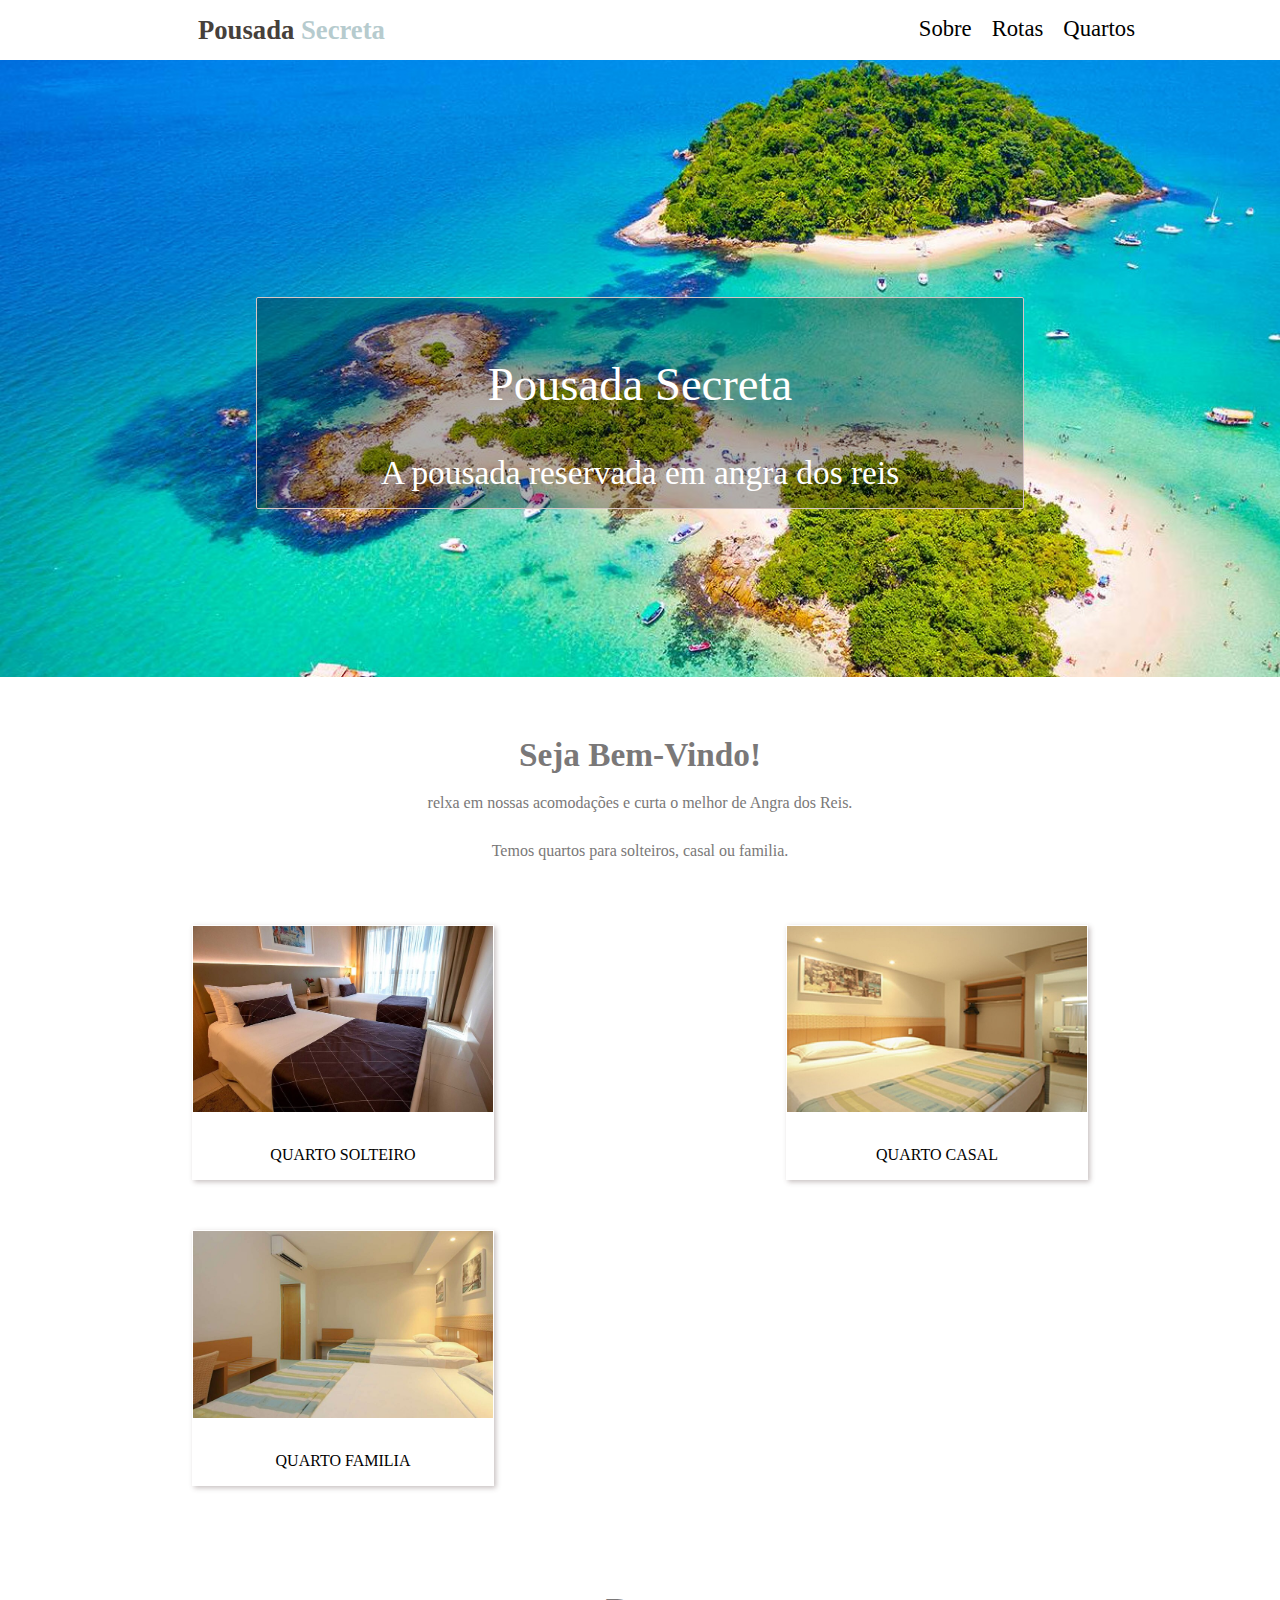
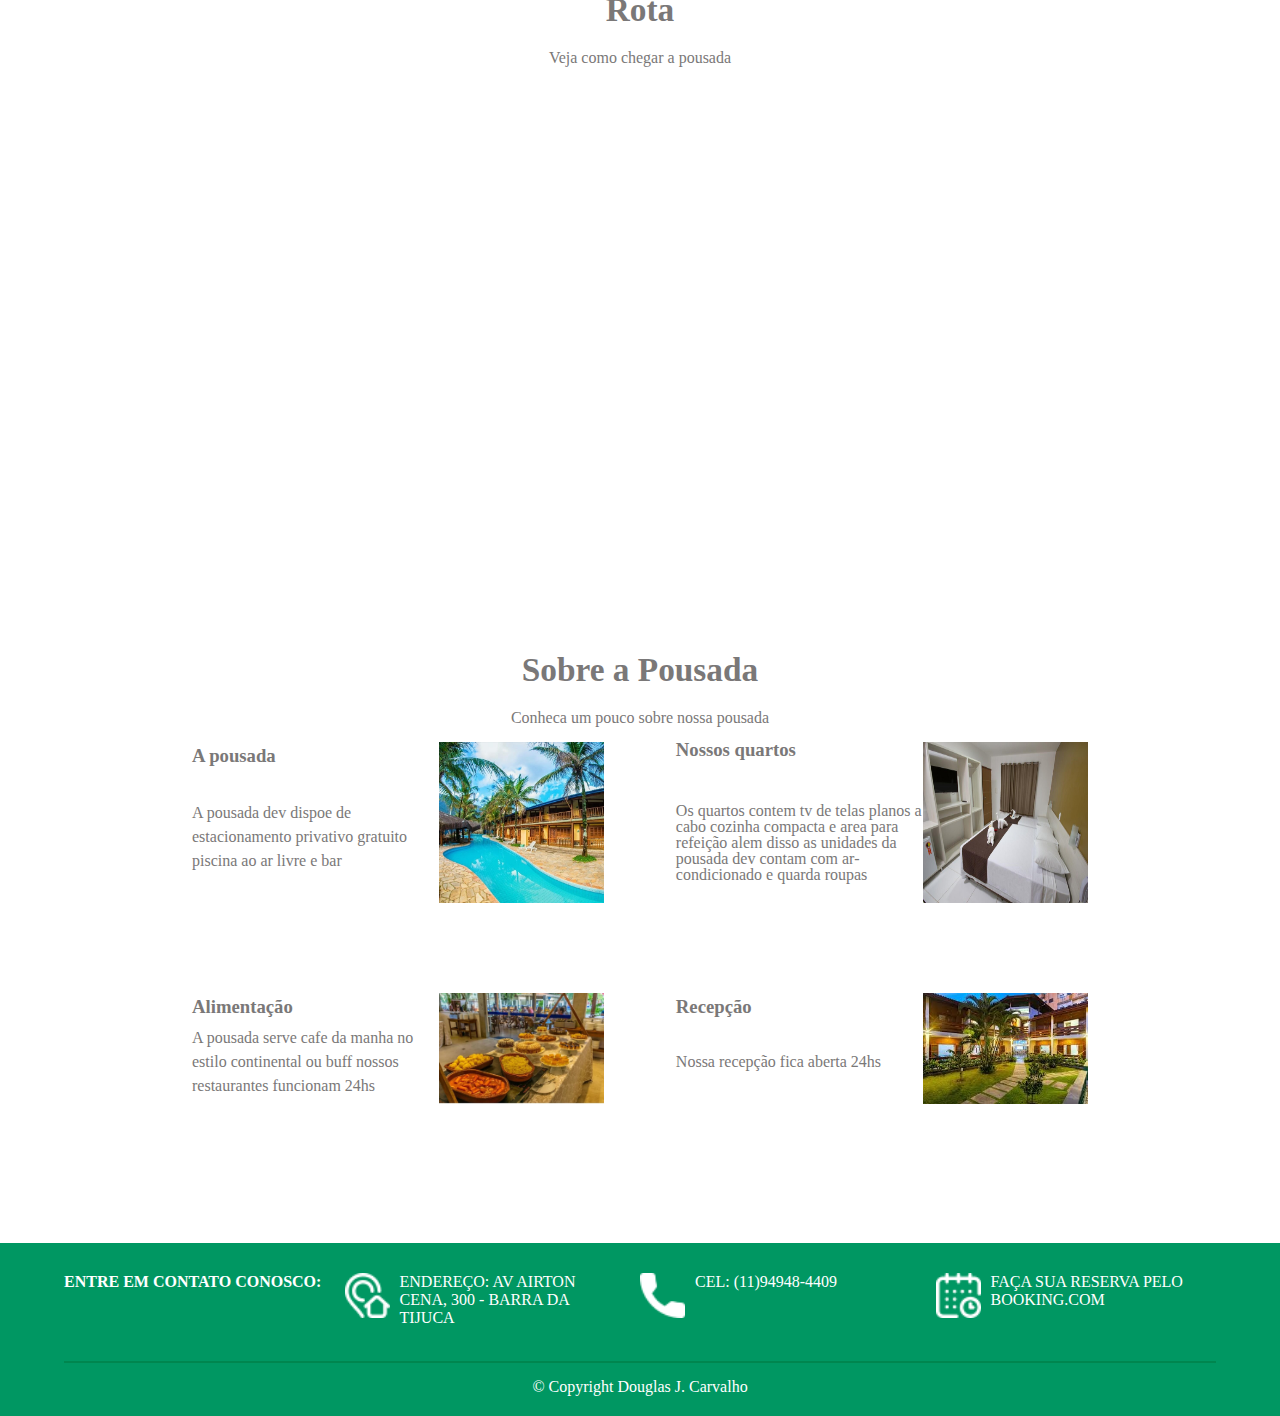
<file: index.html>
<!DOCTYPE html>
<html lang="pt-br">
<head>
    <meta charset="UTF-8">
    <meta http-equiv="X-UA-Compatible" content="IE=edge">
    <meta name="viewport" content="width=device-width, initial-scale=1.0">
    <link rel="stylesheet" href="./_css/main-style.css">
    <title>Pousada-Secreta</title>
</head>
<body>
    <header class="cabecalho">
        <h2><a href="./index.html">Pousada <span>Secreta</span></a></h2>
        <nav class="navMenu">
            <ul>
                <li><a href="#sobre">Sobre</a></li>
                <li><a href="#rotas">Rotas</a></li>
                <li><a href="./quartos.html">Quartos</a></li>
            </ul>
        </nav>
    </header>
    <section class="corpo">
        <figure class="imgPrin">
            <img src="./_imgs/img-fundo.jpg" alt="ilha-vista-de-cima">
            <figcaption> <span>Pousada Secreta</span></br>A pousada reservada em angra dos reis</figcaption>
        </figure>
        <article class="artCont">
            <h2>Seja Bem-Vindo!</h2>
            <p>relxa em nossas acomodações e curta o melhor de Angra dos Reis.</br>
                Temos quartos para solteiros, casal ou familia.</p>
            <div class="descrQuart">
                <figure class="card">
                    <a href="./quartos.html#quart-solt">
                        <img src="./_imgs/quarto-solteiro1.jpg" alt="quarto-solteiro">
                        <figcaption>QUARTO SOLTEIRO</figcaption>
                    </a>
                </figure>
                <figure class="card">
                    <a href="./quartos.html#quart-casal">
                        <img src="./_imgs/quarto-casal1.jpg" alt="quarto-casal">
                        <figcaption>QUARTO CASAL</figcaption>
                    </a>
                </figure>
                <figure class="card">
                    <a href="./quartos.html#quart-familia">
                        <img src="./_imgs/quarto-familia1.jpg" alt="quarto-familia">
                        <figcaption>QUARTO FAMILIA</figcaption>
                    </a>
                </figure>
            </div>
        </article>
        <article class="artCont" id="rotas">
            <h2>Rota</h2>
            <p>Veja como chegar a pousada</p>
            <div class="rota">
                <iframe src="https://www.google.com/maps/embed?pb=!1m18!1m12!1m3!1d3672.441600009181!2d-44.527884985074!3d-23.007552584960678!2m3!1f0!2f0!3f0!3m2!1i1024!2i768!4f13.1!3m3!1m2!1s0x9daf166492d973%3A0x6619caeb7f3dd670!2sR.%20Ayrton%20Senna%2C%20300%20-%20Perequ%C3%AA%2C%20Angra%20dos%20Reis%20-%20RJ%2C%2023955-555!5e0!3m2!1spt-BR!2sbr!4v1637513548390!5m2!1spt-BR!2sbr" width="600" height="450" style="border:0;" allowfullscreen="" loading="lazy"></iframe>
                <p><strong>Endereço ficticio</strong></p>
            </div>
        </article>
        <article class="artCont" id="sobre">
            <h2>Sobre a Pousada</h2>
            <p>Conheca um pouco sobre nossa pousada</p>
            <div class="contCardSobre">
                <figure class="cardSobre">
                    <img src="./_imgs/img1.jpg" alt="">
                        <figcaption>
                            <h3>A pousada</h3>
                            <p>A pousada dev dispoe de estacionamento privativo gratuito piscina ao ar livre e bar</p>
                        </figcaption>
                </figure>
                <figure class="cardSobre">
                    <img src="./_imgs/img2.jpg" alt="">
                        <figcaption id="figquart">
                            <h3>Nossos quartos</h3>
                            <p>Os quartos contem tv de telas planos a cabo cozinha compacta e area para refeição alem disso as unidades da pousada dev contam com ar-condicionado e quarda roupas</p>
                        </figcaption>
                </figure>
                <figure class="cardSobre">
                    <img src="./_imgs/img3.jpg" alt="">
                        <figcaption>
                            <h3>Alimentação</h3>
                            <p>A pousada serve cafe da manha no estilo continental ou buff nossos restaurantes funcionam 24hs</p>
                        </figcaption>
                </figure>

                <figure class="cardSobre">
                    <img src="./_imgs/img5.jpg" alt="">
                        <figcaption id="figrecep">
                            <h3>Recepção</h3>
                            <p>Nossa recepção fica aberta 24hs</p>
                        </figcaption>
                    
                </figure>
            </div>
        </article>
    </section>
    <footer class="rodape">
        <nav class="navFoot">
            <ul>
                <strong>ENTRE EM CONTATO CONOSCO:</strong>
                <li><a href="#rota"><img src="./_icones/endereco.png" alt=""> ENDEREÇO: AV AIRTON CENA, 300 - BARRA DA TIJUCA</a></li>
                <li><a href=""><img src="./_icones/telefone.png" alt=""> CEL: (11)94948-4409</a></li>
                <li><a href=""><img src="./_icones/calendario.png" alt=""> FAÇA SUA RESERVA PELO BOOKING.COM</a></li>
            </ul>
        </nav>
        <p>&copy Copyright Douglas J. Carvalho</p>
    </footer>
</body>
</html>
</file>
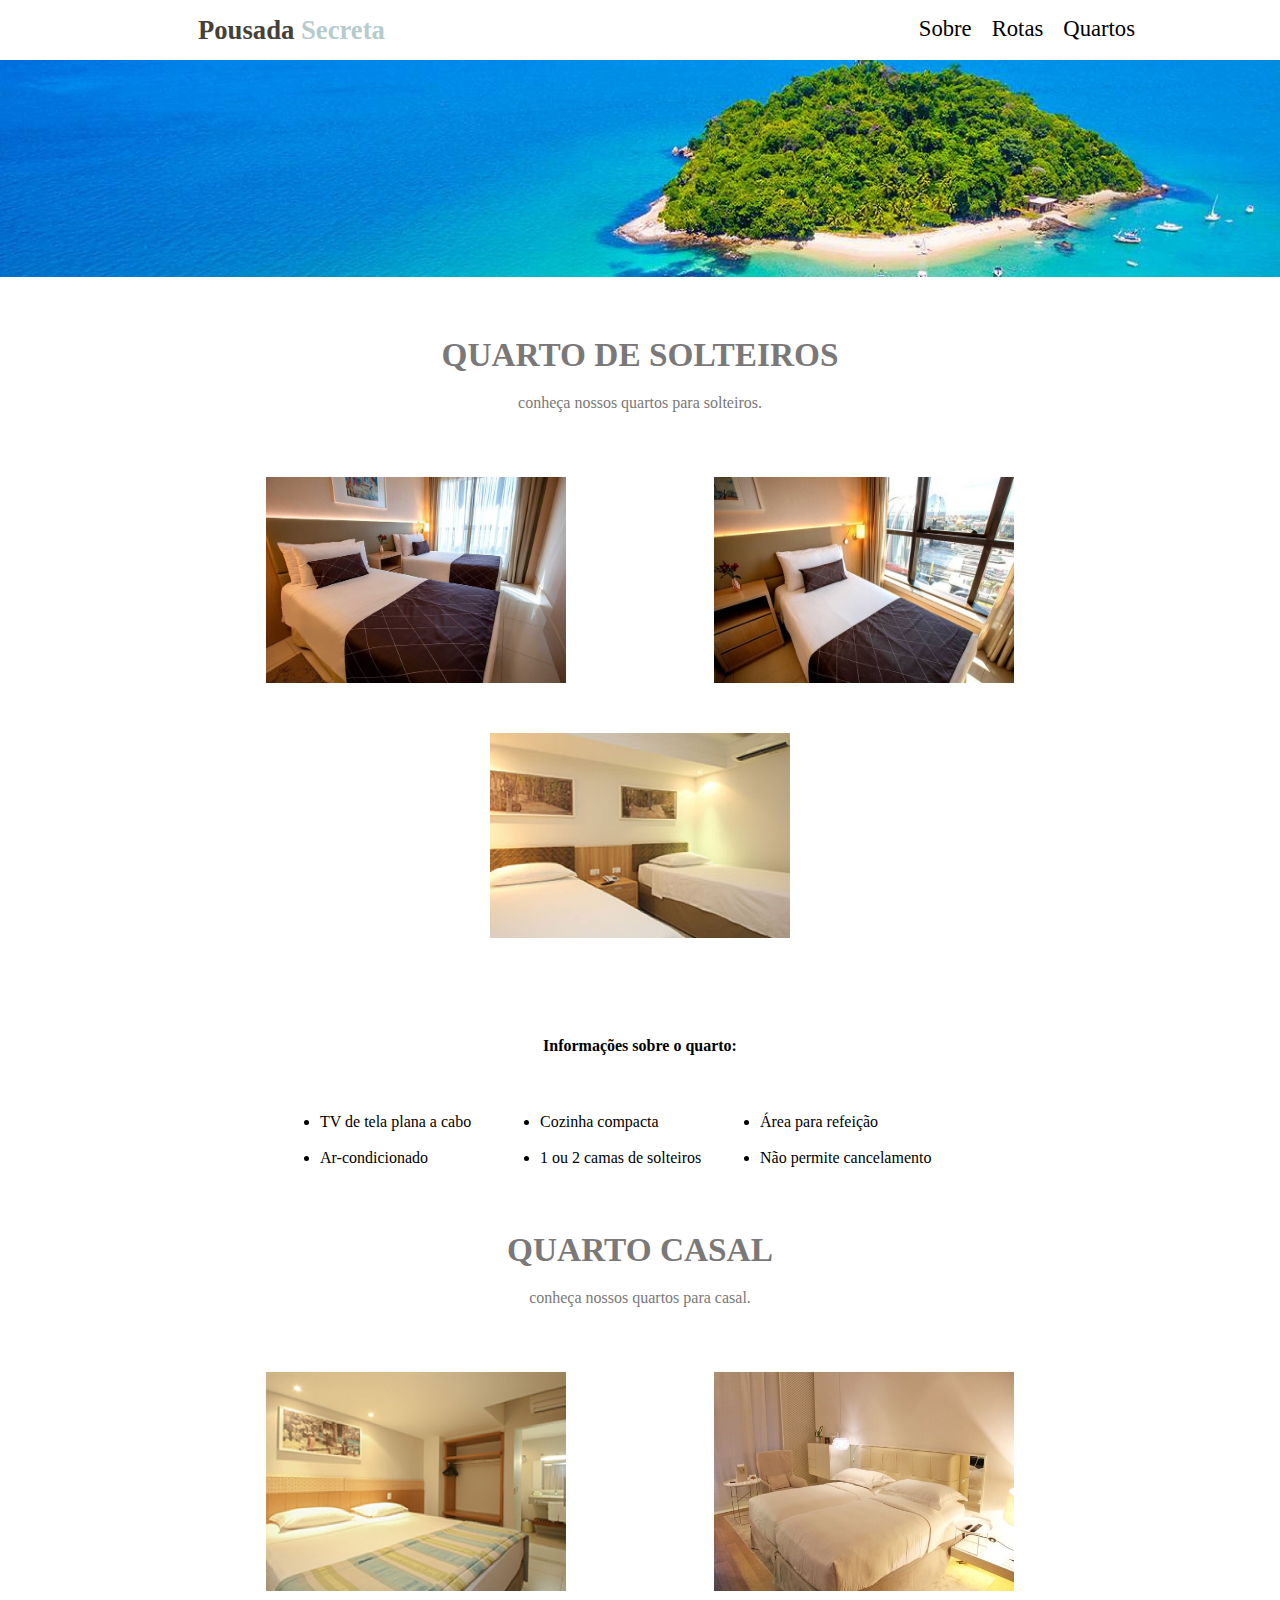
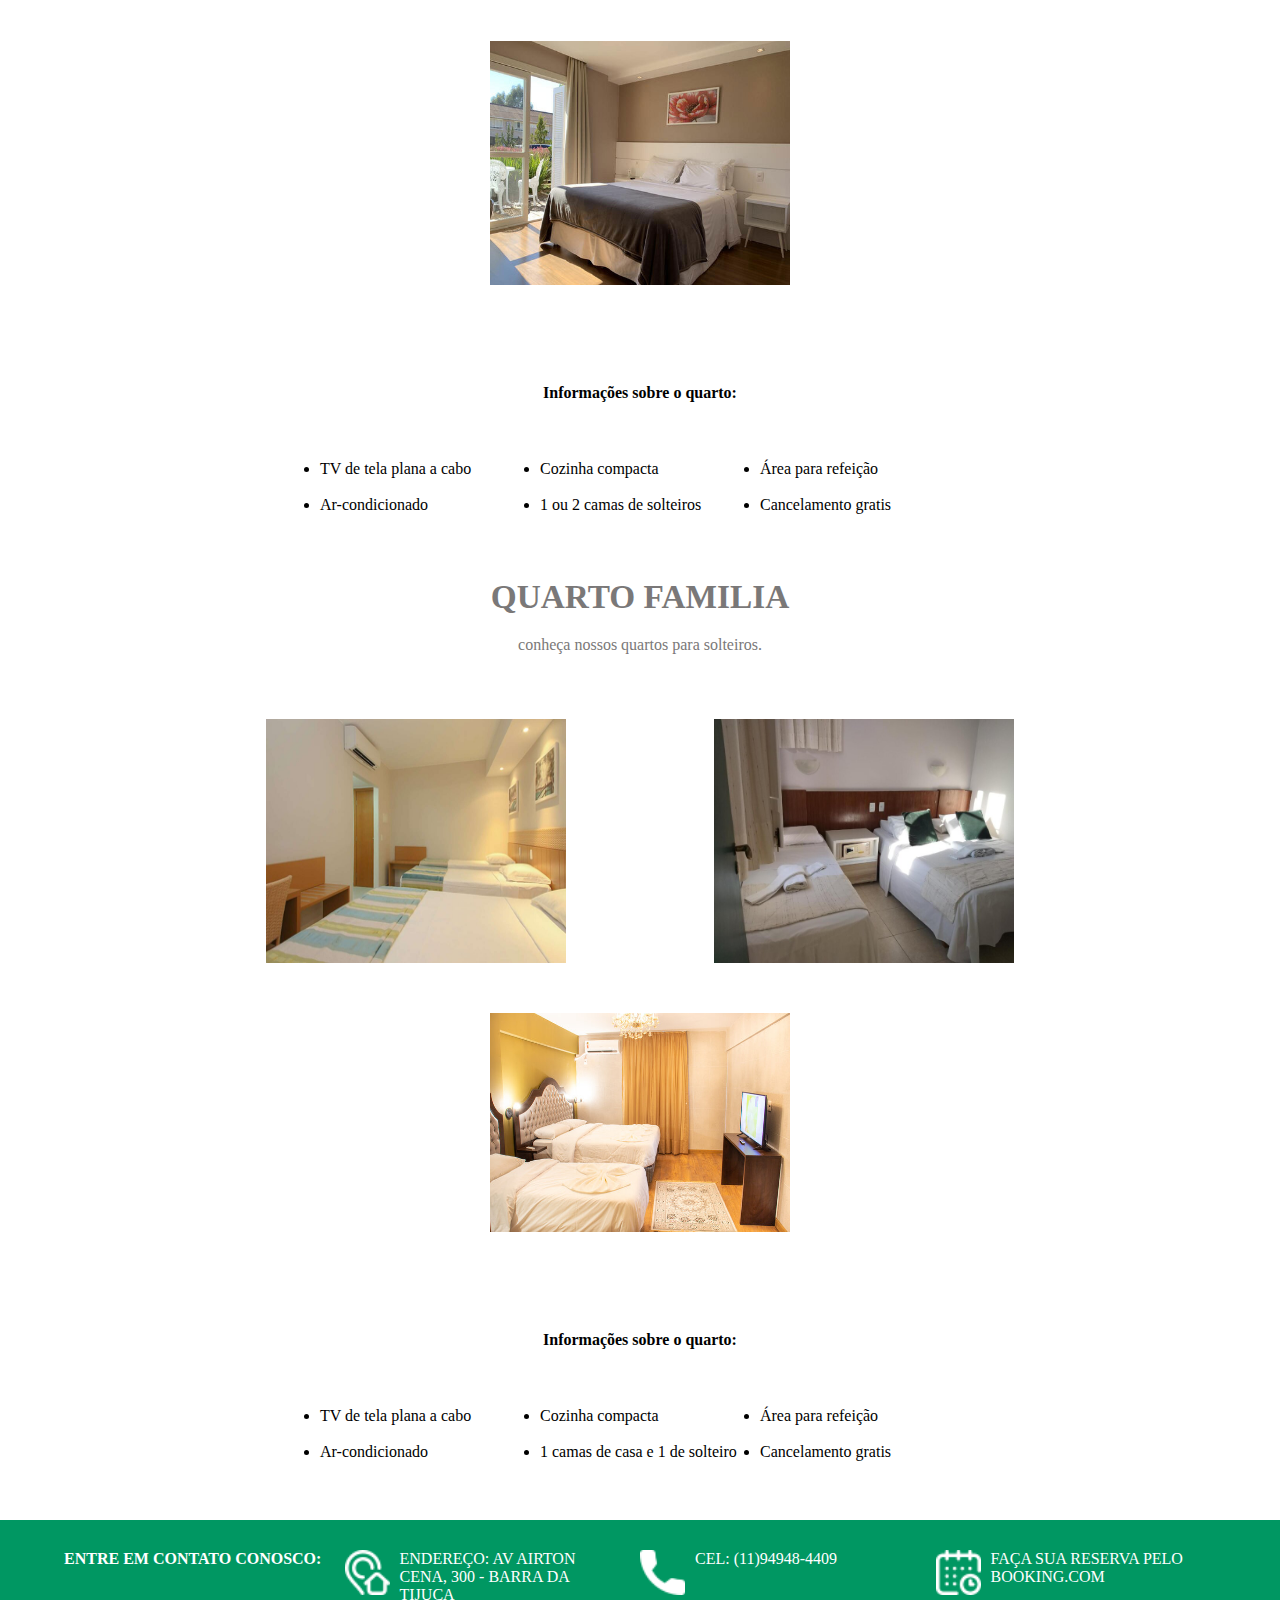
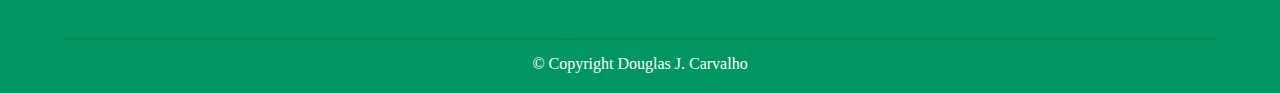
<file: quartos.html>
<!DOCTYPE html>
<html lang="pt-br">
<head>
    <meta charset="UTF-8">
    <meta http-equiv="X-UA-Compatible" content="IE=edge">
    <meta name="viewport" content="width=device-width, initial-scale=1.0">
    <link rel="stylesheet" href="./_css/style-quarto.css">
    <link rel="stylesheet" href="./_css/main-style.css">
   
    <title>Escolha seu Quarto</title>
</head>
<body>
    <header class="cabecalho">
        <h2><a href="./index.html">Pousada <span>Secreta</span></a></h2>
        <nav class="navMenu">
            <ul>
                <li><a href="./index.html#sobre">Sobre</a></li>
                <li><a href="./index.html#rotas">Rotas</a></li>
                <li><a href="#">Quartos</a></li>
            </ul>
        </nav>
    </header>
    <section>
        <figure class="imgPrin">
            <img src="./_imgs/img-fundo-quartos.jpg" alt="ilha-vista-de-cima">
        </figure>

        <article class="artCont" id="quart-solt">
            <h2>QUARTO DE SOLTEIROS</h2>
            <p>conheça nossos quartos para solteiros.</p>
            <div class="descrQuart">
                <figure>
                    <img src="./_imgs/quarto-solteiro1.jpg" alt="quarto-solteiro">
                </figure>
                <figure>
                    <img src="./_imgs/quarto-solteiro2.jpg" alt="quarto-casal">
                </figure>
                <figure>
                    <img src="./_imgs/quarto-solteiro3.jpg" alt="quarto-familia">
                </figure>

                <ul class="listQuart">
                    <h4>Informações sobre o quarto:</h4>
                    <li>TV de tela plana a cabo</li>
                    <li>Cozinha compacta</li>
                    <li>Área para refeição</li>
                    <li>Ar-condicionado</li>
                    <li>1 ou 2 camas de solteiros</li>
                    <li>Não permite cancelamento</li>
                </ul>
            </div>
        </article>
        <article class="artCont" id="quart-casal">
            <h2>QUARTO CASAL</h2>
            <p>conheça nossos quartos para casal.</p>
            <div class="descrQuart">
                <figure>
                    <img src="./_imgs/quarto-casal1.jpg" alt="quarto-solteiro">
                </figure>
                <figure>
                    <img src="./_imgs/quarto-casal2.jpg" alt="quarto-casal">
                </figure>
                <figure>
                    <img src="./_imgs/quarto-casal3.jpg" alt="quarto-familia">
                </figure>

                <ul class="listQuart">
                    <h4>Informações sobre o quarto:</h4>
                    <li>TV de tela plana a cabo</li>
                    <li>Cozinha compacta</li>
                    <li>Área para refeição</li>
                    <li>Ar-condicionado</li>
                    <li>1 ou 2 camas de solteiros</li>
                    <li>Cancelamento gratis</li>
                </ul>
            </div>
        </article>
        <article class="artCont" id="quart-familia">
            <h2>QUARTO FAMILIA</h2>
            <p>conheça nossos quartos para solteiros.</p>
            <div class="descrQuart">
                <figure>
                    <img src="./_imgs/quarto-familia1.jpg" alt="quarto-solteiro">
                </figure>
                <figure>
                    <img src="./_imgs/quarto-familia2.jpg" alt="quarto-casal">
                </figure>
                <figure>
                    <img src="./_imgs/quarto-familia3.jpg" alt="quarto-familia">
                </figure>

                <ul class="listQuart">
                    <h4>Informações sobre o quarto:</h4>
                    <li>TV de tela plana a cabo</li>
                    <li>Cozinha compacta</li>
                    <li>Área para refeição</li>
                    <li>Ar-condicionado</li>
                    <li>1 camas de casa e 1 de solteiro</li>
                    <li>Cancelamento gratis</li>
                </ul>
            </div>
        </article>
    </section>
    <footer class="rodape">
        
        <nav class="navFoot">
            <ul>
                <strong>ENTRE EM CONTATO CONOSCO:</strong>
                <li><a href="#rota"><img src="./_icones/endereco.png" alt=""> ENDEREÇO: AV AIRTON CENA, 300 - BARRA DA TIJUCA</a></li>
                <li><a href=""><img src="./_icones/telefone.png" alt=""> CEL: (11)94948-4409</a></li>
                <li><a href=""><img src="./_icones/calendario.png" alt=""> FAÇA SUA RESERVA PELO BOOKING.COM</a></li>
            </ul>
        </nav>
        <p>&copy Copyright Douglas J. Carvalho</p>
    </footer>
</body>
</html>
</file>
<file: _css/main-style.css>
@charset 'utf-8';
*{
    box-sizing: border-box;
    margin: 0;
    padding: 0;
}
body{
    color: rgb(122, 120, 120);
}
ul, li, a{
    list-style: none;
    color: #000;
    text-decoration: none;
}

/* cabeçalho e menu de navegação */
.cabecalho{
    width: 70%;
    height: auto;
    line-height: 3em;
    margin: auto;
    display: flex;
    flex-wrap: wrap;
    justify-content: space-between;
}
.cabecalho span{
    color: #b6cbce;
}
.cabecalho h2{
    margin: 6px;
    font-size: 20pt;
    
}
.cabecalho h2 a{
    color: rgb(70, 64, 59);
}
.navMenu{
    width: 20%;
}
.navMenu ul{
    list-style: none;
    display: flex;
}
.navMenu li{
    margin: 5px;
  
}
.navMenu a {
    font-size: 17pt;
    text-decoration: none;
    padding: 5px;
    color: #000;
}
.navMenu a:hover{
    color: rgb(22, 64, 99);
    box-shadow: rgba(0, 0, 0, 0.3) 1px 1px 4px 1px;
}
/* imagem principal "imagem inicio" */
.imgPrin, .imgPrin img {
    width: 100%;
}
.imgPrin figcaption{
    display: block;
    width: 60%;
    height: auto;
    position: absolute;
    margin-top: -30%;
    margin-left: 20%;
    padding: 16px;
    text-align: center;
    font-size: 25pt;
    background-color: rgba(0, 0, 0, 0.3);
    border-radius: 2px;
    color: #fff;
    border: solid 0.1px rgb(214, 197, 197);
}
/* "Seja Bem-Vindo" e cards de descrição dos qaurtos*/
.imgPrin figcaption span{
    line-height: 3em;
    font-size: 35pt;
}
.artCont, .descruart{
    margin: 50px auto;
    width: 70%;
    text-align: center;
    line-height: 3em;
}
.artCont h2{
    font-size: 25pt;
}
.descrQuart {
   display: flex;
   margin-top: 50px;
   flex-wrap: wrap;
   justify-content: space-between;
}
.descrQuart figure{
    margin-bottom: 50px;
}
.descrQuart .card{
   border: solid 1px #fff;
   box-shadow: rgba(68, 47, 47, 0.3) 2px 2px 5px;
   
}
.card img:hover{
    padding: 5px;
    box-shadow: rgba(68, 47, 47, 10);
}
 .descrQuart img{
     max-width: 300px;
}
/* Container Rotas */
.artCont iframe{
    width: 140%;
    margin-left: -20%;  
}
/* Container "sobre a pousada" */
.contCardSobre{
    display: flex; 
    width: 100%;
    flex-wrap: wrap;
    justify-content: space-between;
}
.cardSobre{
    width: 46%;
    height: auto;
    margin-bottom: 10%;
    display: flex;
    flex-direction: row-reverse;  
}
.cardSobre figcaption{
    display: flex;
    flex-wrap: wrap;
    line-height: 1.5;
    text-align: left;

}
.cardSobre img{
    width: 40%;
    height: auto;
}
#figquart{
    line-height: 1em;
    margin-bottom: -25px;
}
#figrecep {
  width: 60%;
}
/* roda pé */
.rodape{
    width: 100%; 
    padding-top: 30px;
    color: #fff;
    background-color: #009762;
    height: auto;
}
.navFoot ul strong{
    width: 100%;
}
.navFoot{
    margin: 0 auto 15px;
    padding-bottom: 50px;
    height: 10vh;
    width: 90%;
    border-bottom: solid 2px rgba(2, 63, 2, 0.192);
}
.navFoot ul{
    display: flex;
}
.navFoot ul li{
    width: 100%;
    margin: 0 15px
}
.navFoot ul li a, strong{
    display: flex;
    height: 5vh;
    color: #fff;
}
.navFoot ul li a img{
    padding-right: 10px;
}
.rodape p{
    padding-bottom: 20px;
    text-align: center;
}
@media (max-width:1024px){
    .artCont, .descruart {
        width: 93%;
}
.artCont iframe{
    width: 100%;
    margin-left: 0;  
}
}
@media (max-width:840px){
    .cabecalho {
        margin-left: 7%;
    }
    .imgPrin figcaption {
        margin-top: -40%;
    }
    .artCont, .descruart {
        width: 97%;
    }
    .descrQuart img {
        max-width: 230px;
    }
    .artCont iframe{
        width: 100%;
        margin-left: 0;  
    }

}
@media (max-width:600px){
    section.corpo h2{
        font-size: 16pt;
    }
    section.corpo p {
        line-height: 1.3em;
        font-size: 1em;
        height: 120px;
    }
    
    
/* cabecalho header */
    header.cabecalho{
        width: 89%;
        text-align: center;
        display: block;
        height: 17vh;
    }
    header.cabecalho nav.navMenu {
        margin-top: -5%;
        width: 100%;
    }
    header.cabecalho nav.navMenu ul li{
        margin: 0 auto;
    }
    header.cabecalho nav.navMenu ul li a{
        font-size: 12pt;
    }
/* imagem principal e seu figcaption */
    section.corpo figure.imgPrin figcaption{
        height: auto;
        margin-top: -45%;
        font-size: 12pt;
    }
    section.corpo figure.imgPrin figcaption span{
        font-size: 15pt;
    }
    section.corpo p{
        height: auto;
    }
/* imagens dos cards quartos */
    article.artCont figure.card{
        width: 100%;
    }
    article.artCont figure.card img{
        width: 100%;   
        height: auto;
    }
    figure.cardSobre p{
        margin-top: 10px;
        height: 170px;
    }
    .contCardSobre figure.cardSobre img {
        height: 270px;
    }
    #figquart{
        height: 200px;
    }
/* iframe rota */
    article.artCont div.rota iframe{
        height: 55vh;
    }
/* texto titulos e cards da secao sobre */
    section.corpo .contCardSobre{
        margin-top: 10px;
        width: 100%;
        
    }
    .contCardSobre figure.cardSobre{
        display: flex;
        margin-bottom: 50px;
        width: 100%;
        height: auto;
    }
    .contCardSobre figure.cardSobre h3{
        width: 100%;
    }
    .contCardSobre figure.cardSobre img{
        height: auto;
      
    }
/* footer rosape */
    footer.rodape{
        height: auto;
        clear: both;
    }
    footer.rodape nav{
        height: auto;
    }
    footer.rodape nav ul{
        display: block;
        height: auto;
        width: 50%;        
    }
    footer.rodape nav ul li{
        width: 100%;
        font-size: 12pt;
        margin:  0;
        padding: 10px 0;
    }footer.rodape strong,
    footer.rodape nav ul li a{
        width: 200%;
    }
    footer.rodape nav,
    footer.rodape p{
        padding-bottom: 10px;
    }
}
</file>
<file: _css/style-quarto.css>
@charset 'utf-8';
*{
    box-sizing: border-box;
}
ul.listQuart{
    display: flex;
    flex-wrap: wrap;
    justify-content: center;
    margin: auto;
    width: 90%;
    line-height: 1em;
}
.listQuart li{
    justify-content: space-between;
     margin: 10px;
     text-align: left;
     width: 200px;
     list-style:disc ;
   
}
.listQuart h4{
    margin: 50px 0;
    width: 100%;
}
.artCont img{
    width: 100%;
    height: 100%;

}
.descrQuart figure{
    margin: 0 auto;
}
@media (max-width:500px){
    .artCont h2 {
        font-size: 18pt !important;
    }
    .descrQuart img {
        max-width: 128px !important;
    }
    .listQuart h4 {
        margin: 22px 0;
        width: 100%;
    }
    ul.listQuart{
        margin-top: -20px;
    }
    .artCont p{
        margin-bottom: -40px;
    }
    .listQuart li{
        width: initial;
        margin-right: 30px;
    }
}
@media (max-width:375px){
    .descrQuart img {
        max-width: 400px !important;
    }
}
</file>
